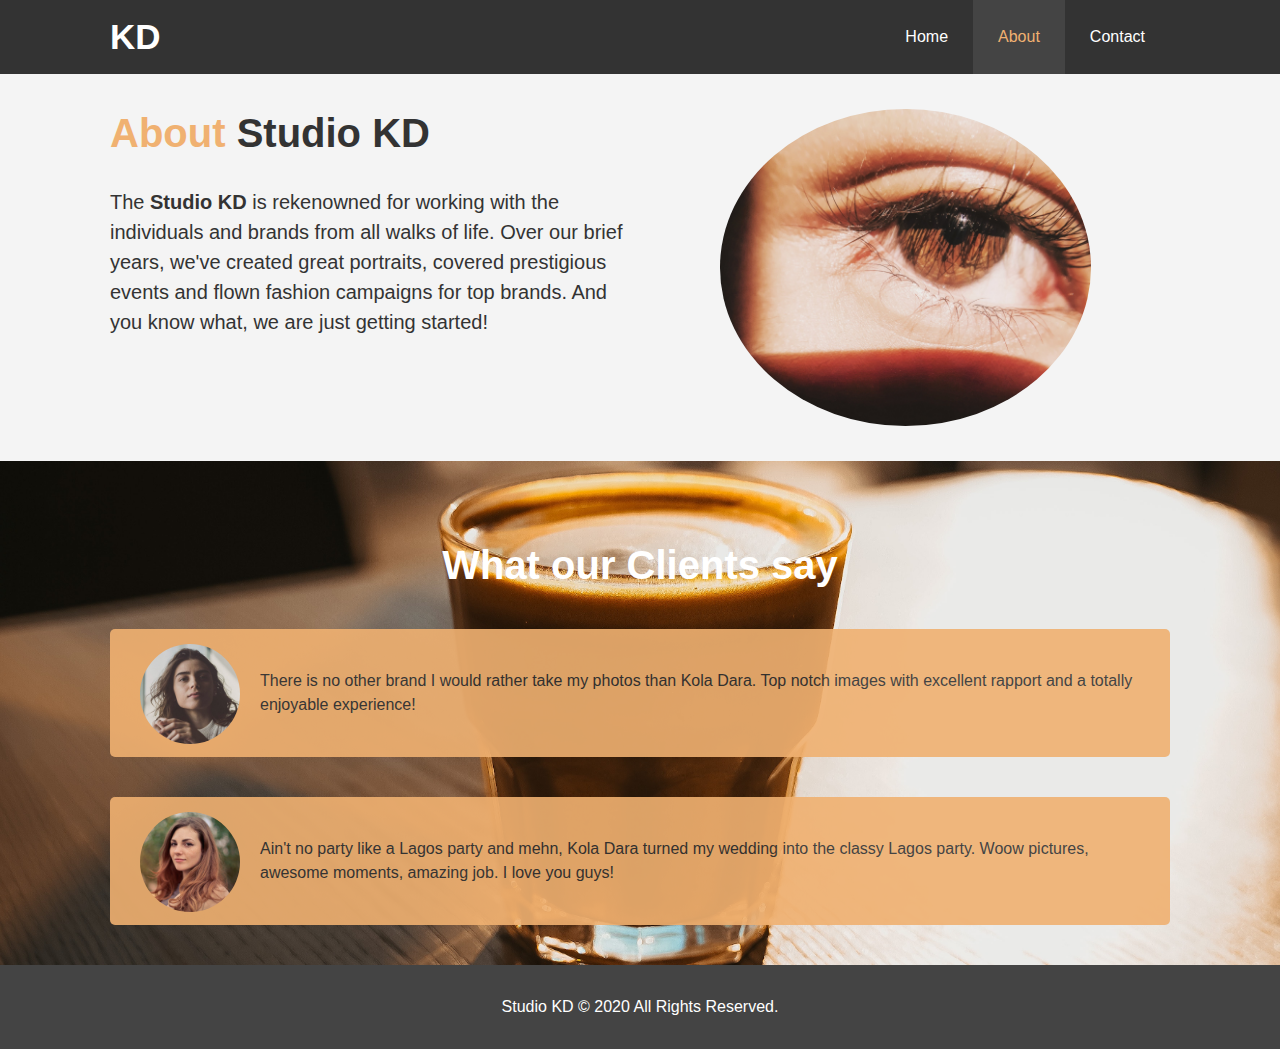
<file: about.html>
<!DOCTYPE html>
<html lang="en">
<head>
    <meta charset="UTF-8">
    <meta name="viewport" content="width=device-width, initial-scale=1.0">
    <meta name="description" content="Welcome to one of the best photo studios in Ibadan, Nigeria">
    <meta name="keywords" content="studio, photography, photo studio, Ibadan studio">
       <link rel="stylesheet" href="style.css">
       <link rel="stylesheet" media="screen and (max-width: 768px)" href="mobile.css">
       <title> Studio KD | About </title>
</head>
<body>
    <header>
        <nav id="navbar">
            <div class="container">
            <h1 class="logo"><a href="index.html">KD</a></h1>
            <ul>
                <li><a href="index.html">Home</a> </li>
                <li><a class="current" href="about.html">About</a> </li>
                <li><a href="contact.html">Contact</a> </li>
            </ul>
           </div>
        </nav>      
      </div>
    </header>

    <section id="about-info" class="bg-light">
        <div class="container">
            <div class="info-left">
                <h1 class="l-heading"> <span class="bg-sec">About</span> Studio KD</h1>
                <p>The <strong>Studio KD</strong> is rekenowned for working with the individuals and brands from all walks of life. Over our brief years, we've created great portraits, covered prestigious events and flown fashion campaigns for top brands. And you know what, we are just getting started!</p>
           </div>
            <div class="info-right">
                <img src="4.jpg" alt="studio">  
            </div>
        </div>
    </section>
        
       <div class="clr"></div>

        <section id="testimonials">
               <div class="container">
                   <h2 class="l-heading">What our Clients say</h2>
                   <div class="testimonials sec-primary">
                       <img src="person-2.jpg" alt="Ruka">
                       <p>There is no other brand I would rather take my photos than Kola Dara. Top notch images with excellent rapport and a totally enjoyable experience!</p>
                   </div>

                   <div class="testimonials sec-primary">
                    <img src="person-1.jpg" alt="Bose">
                    <p>Ain't no party like a Lagos party and mehn, Kola Dara turned my wedding into the classy Lagos party. Woow pictures, awesome moments, amazing job. I love you guys!</p>
                </div>
               </div>
         </section>
    <footer id="main-footer">
         <p>Studio KD &copy; 2020 All Rights Reserved.</p>
    </footer>
</body>
</html>
</file>
<file: style.css>
* {
    margin: 0;
    padding: 0;
    box-sizing: border-box;
}

html, body {
    font-family: 'Gill Sans', 'Gill Sans MT', Calibri, 'Trebuchet MS', sans-serif;
    line-height: 1.5em;
}

a {
    color: #333;
    text-decoration: none;
}

h1, h2, h3 {
    padding-bottom: 20px;
}

p { 
    margin: 10px 0;
}

.container {
    margin: auto;
    max-width: 1100px;
    overflow: auto;
    padding: 0 20px;
}

.diff-color {
    color: #f0b171;
}

.main {
    font-size: 25px;
}

.info-sec {
    background: #333;
    color: #fff;
}

.bg-light {
    background: #f4f4f4;
    color: #333;
}

.bg-dark {
    background: #333;
    color: #f4f4f4;
}

.sec-primary {
    background: #f0b171;
    color: #333;
}

.bg-primary {
    background: #333;
    color: #f0b171;
}

.bg-sec {
    background: #f4f4f4;
    color: #f0b171
}


.bg-new {
    background: #fff;
    color: #f0b171
}

.clr {
    clear: both;
}

#navbar {
    background: #333;
    color: #fff;
    overflow: auto;
}

#navbar a {
    color: #fff;
}

#navbar h1 {
    float: left;
    padding-top: 25px;
    font-size: 35px;
}

#navbar ul {
    list-style: none;
    float: right;
}

#navbar ul li {
    float: left;
}

#navbar ul li a {
    display: block;
    padding: 25px;
    text-align: center;
}

#navbar ul li a:hover, 
#navbar ul li a.current {
    background: #444;
    color: #f0b171;
}

#showcase {
    background: url('1.jpg') no-repeat center center/cover;
    height: 600px;
}

#showcase .showcase-content {
    color: #fff;
    text-align: center;
    padding-top: 160px;
}

#showcase .showcase-content h1 {
    font-size: 60px;
    line-height: 1.2em;
}

#showcase .showcase-content p {
    padding-bottom: 20px;
    line-height: 1.5em;
}

.btn {
    display: inline-block;
    font-size: 18px;
    color: #fff;
    background: #333;
    padding: 15px 20px;
    cursor: pointer;
    border: none;
    border-radius: 5px;
}

.btn:hover {
    color: #333;
    background:#f0b171;
}

.btn-light {
    color: #333;
    background: #f4f4f4;
}

#home-info {
    height: 450px;
}

#home-info .sec-img {
    float: left;
    width: 50%;
    background: url('3.jpg') no-repeat center center/cover;
    min-height: 100%;
}

#home-info .info-text {
    float: right;
    width: 50%;
    height: 100%;
    text-align: center;
    padding: 50px 30px;
    overflow: hidden;
}

#home-info .info-text p {
    padding-bottom: 25px;
}

.box {
    float: left;
    width: 33.3%;
    padding: 50px;
    text-align: center;    
}

.box i {
    margin-bottom: 10px;
}

.l-heading {
    font-size: 40px;
    line-height: 1.2;
}

#main-footer {
    text-align: center;
    background: #444;
    color: #fff;
    padding: 20px;
}

#about-info .info-right {
    float: right;
    width: 50%;
    min-height: 100%;      
}

#about-info .info-right img {
    display: block;
    margin: auto;
    width: 70%;
    border-radius: 50%;
}

#about-info .info-left {
    float: left;
    width: 50%;
    min-height: 100%;      
}

#about-info .info-left p {
   font-size: 20px;
   line-height: 1.5em;
}

#about-info {
    padding: 35px;
}

#testimonials {
    height: 100%;
    background: url('6.jpg') no-repeat center center/cover;
    padding-top: 80px;
}

#testimonials .testimonials img {
    width: 100px;
    float: left;
    margin-right: 20px;
    border-radius: 50%;
    position: relative;
    top: -15px;
} 

#testimonials h2 {
    color: #fff;
    text-align: center;
    padding-bottom: 40px;
}

#testimonials .testimonials {
    padding: 30px;
    margin-bottom: 40px;
    border-radius: 5px;
    opacity: 0.9;
}

#contact-form .form-group {
    margin-bottom: 20px;
}

#contact-form .container {
     margin: 45px;
}

#contact-form label {
    display: block;
    margin-bottom: 5px;
}

#contact-form input, #contact-form textarea {
    width: 100%;
    padding: 10px;
    border: 1px #ddd solid;
}

#contact-form textarea {
    height: 200px;
}

#contact-form input:focus, 
#contact-form textarea:focus {
    outline: none;
    border-color: #f0b171;
}
</file>
<file: mobile.css>
#navbar h1 {
    float: none;
    text-align: center;
}

#navbar ul, #navbar ul li {
    float: none;
}

#navbar ul li a {
    padding: 5px;
    border-bottom: #444 dotted 2px;
}

#home-info .sec-img {
    display: none;
}

#home-info .info-text {
    float: none;
    width: 100%;
}

#showcase .showcase-content {
  padding-top: 70px;
  padding-bottom: 30px;
}

#showcase {
    height: 100%;
}

.box {
    float: none;
    width: 100%;
}

#about-info .info-right, #about-info .info-left {
    float: none;
    width: 100%;
}

.l-heading {
    text-align: center;
}

#about-info .info-right {
    margin-top: 20px;
}

#contact .box {
    border-bottom: #444 dotted 2px;
}
</file>
